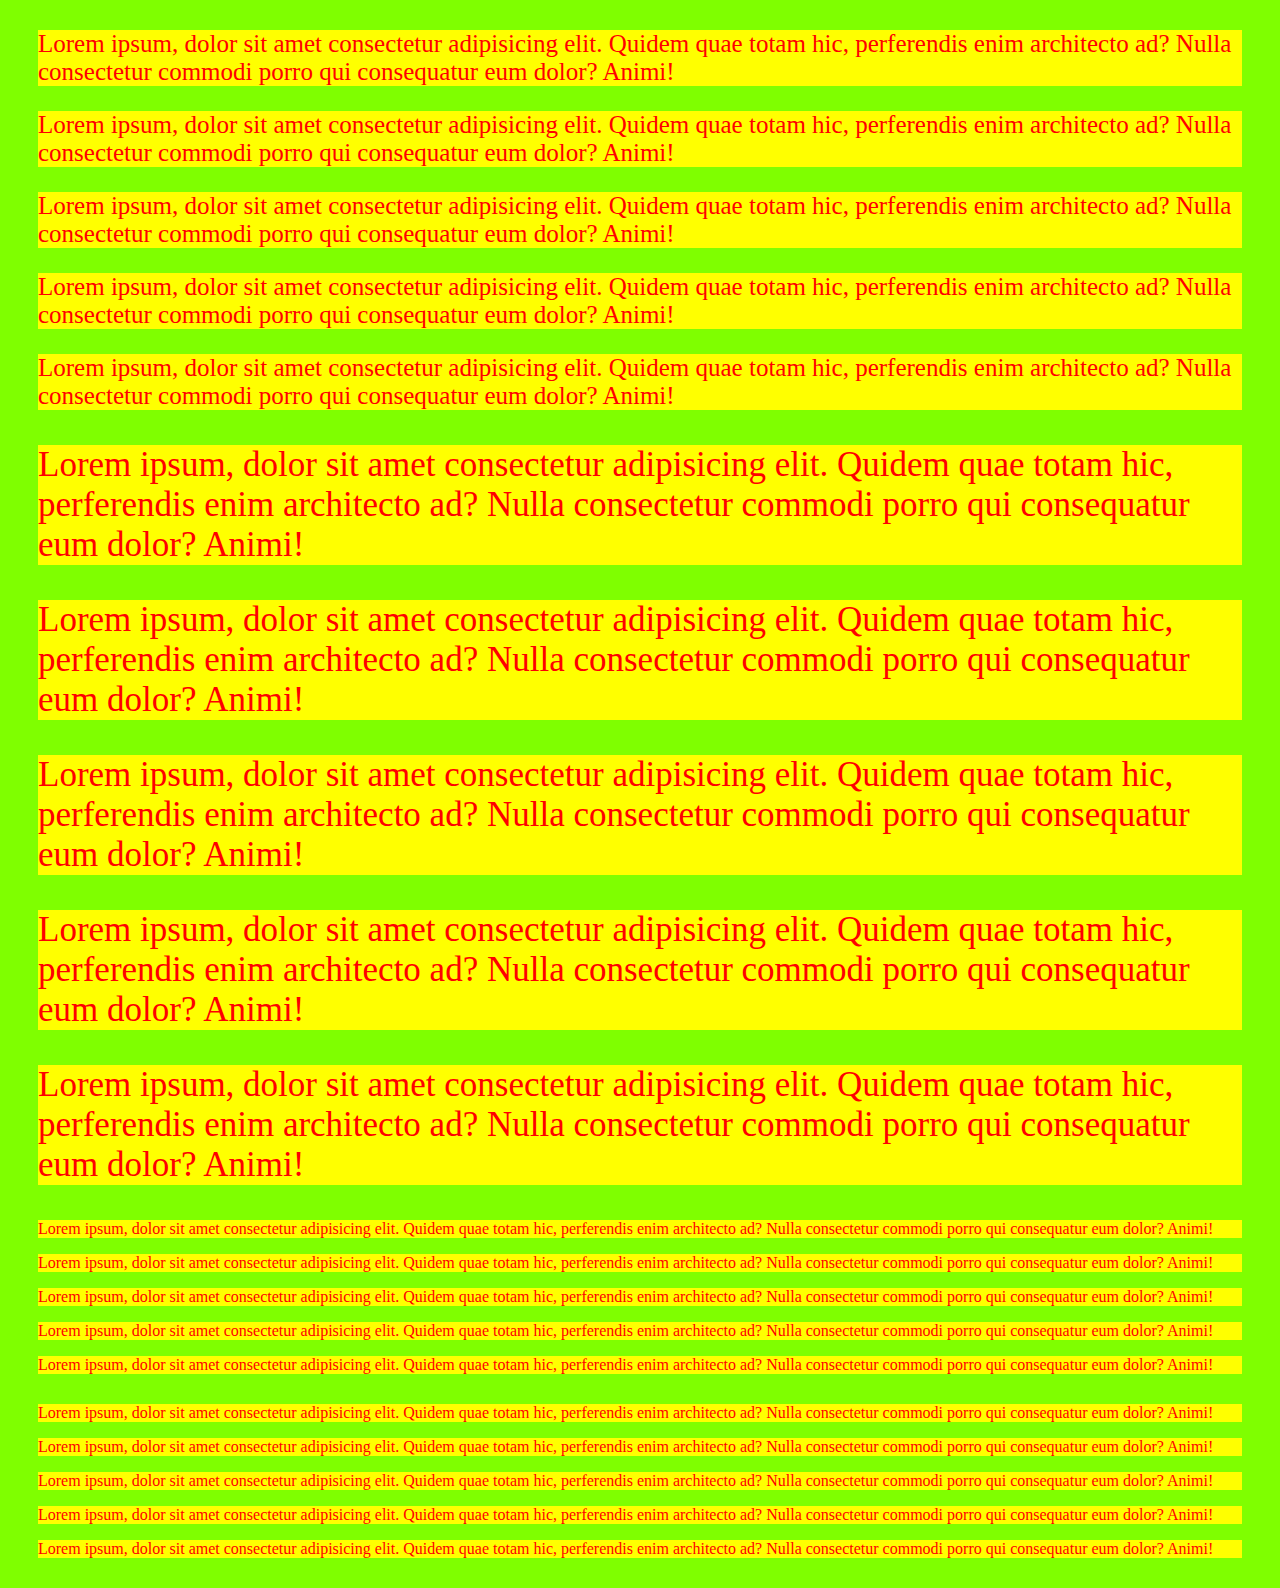
<file: index.html>
<!DOCTYPE html>
<html lang="en">
<head>
    <meta charset="UTF-8">
    <meta http-equiv="X-UA-Compatible" content="IE=edge">
    <meta name="viewport" content="width=device-width, initial-scale=1.0">
    <title>Html Tag</title>
    <link rel="stylesheet" href="./index.css">
</head>
<body>

    <div class="one">
        <p>Lorem ipsum, dolor sit amet consectetur adipisicing elit. Quidem quae totam hic, perferendis enim architecto ad? Nulla consectetur commodi porro qui consequatur eum dolor? Animi!</p>
        <p>Lorem ipsum, dolor sit amet consectetur adipisicing elit. Quidem quae totam hic, perferendis enim architecto ad? Nulla consectetur commodi porro qui consequatur eum dolor? Animi!</p>
        <p>Lorem ipsum, dolor sit amet consectetur adipisicing elit. Quidem quae totam hic, perferendis enim architecto ad? Nulla consectetur commodi porro qui consequatur eum dolor? Animi!</p>
        <p>Lorem ipsum, dolor sit amet consectetur adipisicing elit. Quidem quae totam hic, perferendis enim architecto ad? Nulla consectetur commodi porro qui consequatur eum dolor? Animi!</p>
        <p>Lorem ipsum, dolor sit amet consectetur adipisicing elit. Quidem quae totam hic, perferendis enim architecto ad? Nulla consectetur commodi porro qui consequatur eum dolor? Animi!</p>
    </div>
    <div class="two">
        <p>Lorem ipsum, dolor sit amet consectetur adipisicing elit. Quidem quae totam hic, perferendis enim architecto ad? Nulla consectetur commodi porro qui consequatur eum dolor? Animi!</p>
        <p>Lorem ipsum, dolor sit amet consectetur adipisicing elit. Quidem quae totam hic, perferendis enim architecto ad? Nulla consectetur commodi porro qui consequatur eum dolor? Animi!</p>
        <p>Lorem ipsum, dolor sit amet consectetur adipisicing elit. Quidem quae totam hic, perferendis enim architecto ad? Nulla consectetur commodi porro qui consequatur eum dolor? Animi!</p>
        <p>Lorem ipsum, dolor sit amet consectetur adipisicing elit. Quidem quae totam hic, perferendis enim architecto ad? Nulla consectetur commodi porro qui consequatur eum dolor? Animi!</p>
        <p>Lorem ipsum, dolor sit amet consectetur adipisicing elit. Quidem quae totam hic, perferendis enim architecto ad? Nulla consectetur commodi porro qui consequatur eum dolor? Animi!</p>
    </div>
    <div class="three">
        <p>Lorem ipsum, dolor sit amet consectetur adipisicing elit. Quidem quae totam hic, perferendis enim architecto ad? Nulla consectetur commodi porro qui consequatur eum dolor? Animi!</p>
        <p>Lorem ipsum, dolor sit amet consectetur adipisicing elit. Quidem quae totam hic, perferendis enim architecto ad? Nulla consectetur commodi porro qui consequatur eum dolor? Animi!</p>
        <p>Lorem ipsum, dolor sit amet consectetur adipisicing elit. Quidem quae totam hic, perferendis enim architecto ad? Nulla consectetur commodi porro qui consequatur eum dolor? Animi!</p>
        <p>Lorem ipsum, dolor sit amet consectetur adipisicing elit. Quidem quae totam hic, perferendis enim architecto ad? Nulla consectetur commodi porro qui consequatur eum dolor? Animi!</p>
        <p>Lorem ipsum, dolor sit amet consectetur adipisicing elit. Quidem quae totam hic, perferendis enim architecto ad? Nulla consectetur commodi porro qui consequatur eum dolor? Animi!</p>
    </div>
    <div>
        <p>Lorem ipsum, dolor sit amet consectetur adipisicing elit. Quidem quae totam hic, perferendis enim architecto ad? Nulla consectetur commodi porro qui consequatur eum dolor? Animi!</p>
        <p>Lorem ipsum, dolor sit amet consectetur adipisicing elit. Quidem quae totam hic, perferendis enim architecto ad? Nulla consectetur commodi porro qui consequatur eum dolor? Animi!</p>
        <p>Lorem ipsum, dolor sit amet consectetur adipisicing elit. Quidem quae totam hic, perferendis enim architecto ad? Nulla consectetur commodi porro qui consequatur eum dolor? Animi!</p>
        <p>Lorem ipsum, dolor sit amet consectetur adipisicing elit. Quidem quae totam hic, perferendis enim architecto ad? Nulla consectetur commodi porro qui consequatur eum dolor? Animi!</p>
        <p>Lorem ipsum, dolor sit amet consectetur adipisicing elit. Quidem quae totam hic, perferendis enim architecto ad? Nulla consectetur commodi porro qui consequatur eum dolor? Animi!</p>
    </div>

    
    
</body>
</html>
</file>
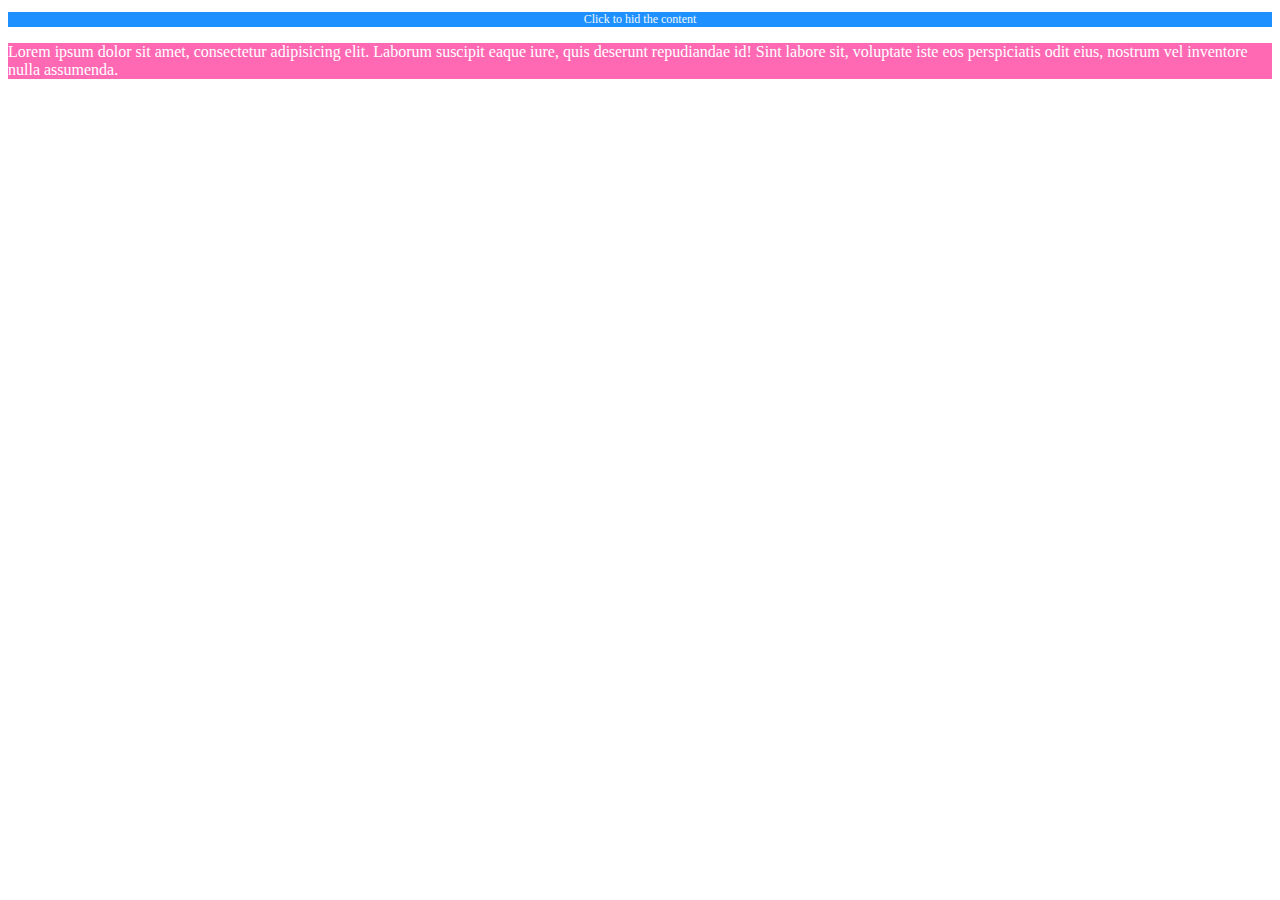
<file: css1.html>
<!DOCTYPE html>
<html lang="en">
  <head>
    <meta charset="UTF-8" />
    <meta http-equiv="X-UA-Compatible" content="IE=edge" />
    <meta name="viewport" content="width=device-width, initial-scale=1.0" />
    <title>Document</title>
    <style>
      /* h1{
    color: red;
    text-align: center;
} */

      #show,
      #hide {
        font-size: 12px;
        color: aliceblue;
        text-align: center;
        background-color: dodgerblue;

      }

      #show{
        display: none;
      }
      #hide{
        display: block  ;
      }
      #content {
        display: block;
        color: white;
        background-color: hotpink;
      }
    </style>
  </head>
  <body>
    <!-- <h1>Hekki's new Jacket</h1> -->

    <p id="show" onclick="show()">Click to display the content</p>
    <p id="hide" onclick="hide()">Click to hid the content</p>
    <p id="content">
      Lorem ipsum dolor sit amet, consectetur adipisicing elit. Laborum suscipit eaque iure, quis deserunt repudiandae id! Sint labore sit, voluptate iste eos perspiciatis odit eius, nostrum vel inventore nulla assumenda.
    </p>
    <script>
      function show() {
        document.getElementById("show").style.display = "none";
        document.getElementById("hide").style.display = "block";

        document.getElementById("content").style.display = "block";
      }

      function hide() {
        document.getElementById("hide").style.display = "none";
        document.getElementById("show").style.display = "block";
        document.getElementById("content").style.display = "none";
      }
    </script>
  </body>
</html>
</file>
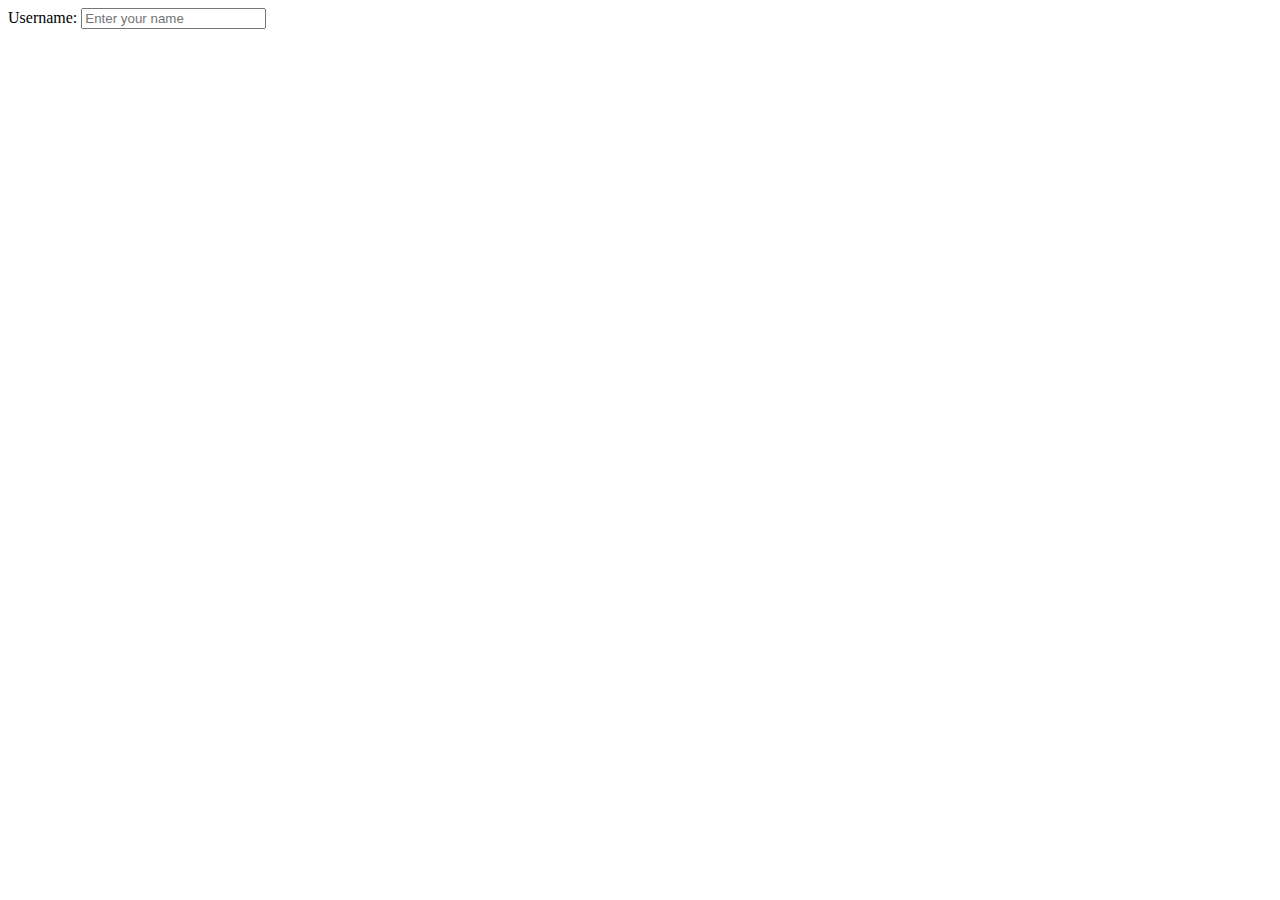
<file: form.html>
<!DOCTYPE html>
<html lang="en">
<head>
    <meta charset="UTF-8">
    <meta http-equiv="X-UA-Compatible" content="IE=edge">
    <meta name="viewport" content="width=device-width, initial-scale=1.0">
    <title>Document</title>
</head>
<body>

    <form>

        <label for="username">Username: </label>
        <input type="text" id="username" name="username" placeholder="Enter your name">



    </form>
    
</body>
</html>
</file>
<file: index.css>
body{
    background-color: chartreuse;
}
p{
    color: red;
    padding: 0px;
    background-color: yellow;
}
div{
    margin: 30px;
}

div.one{
    font-size: 25px;
}
div.two{
    font-size: 35px;
}
</file>
